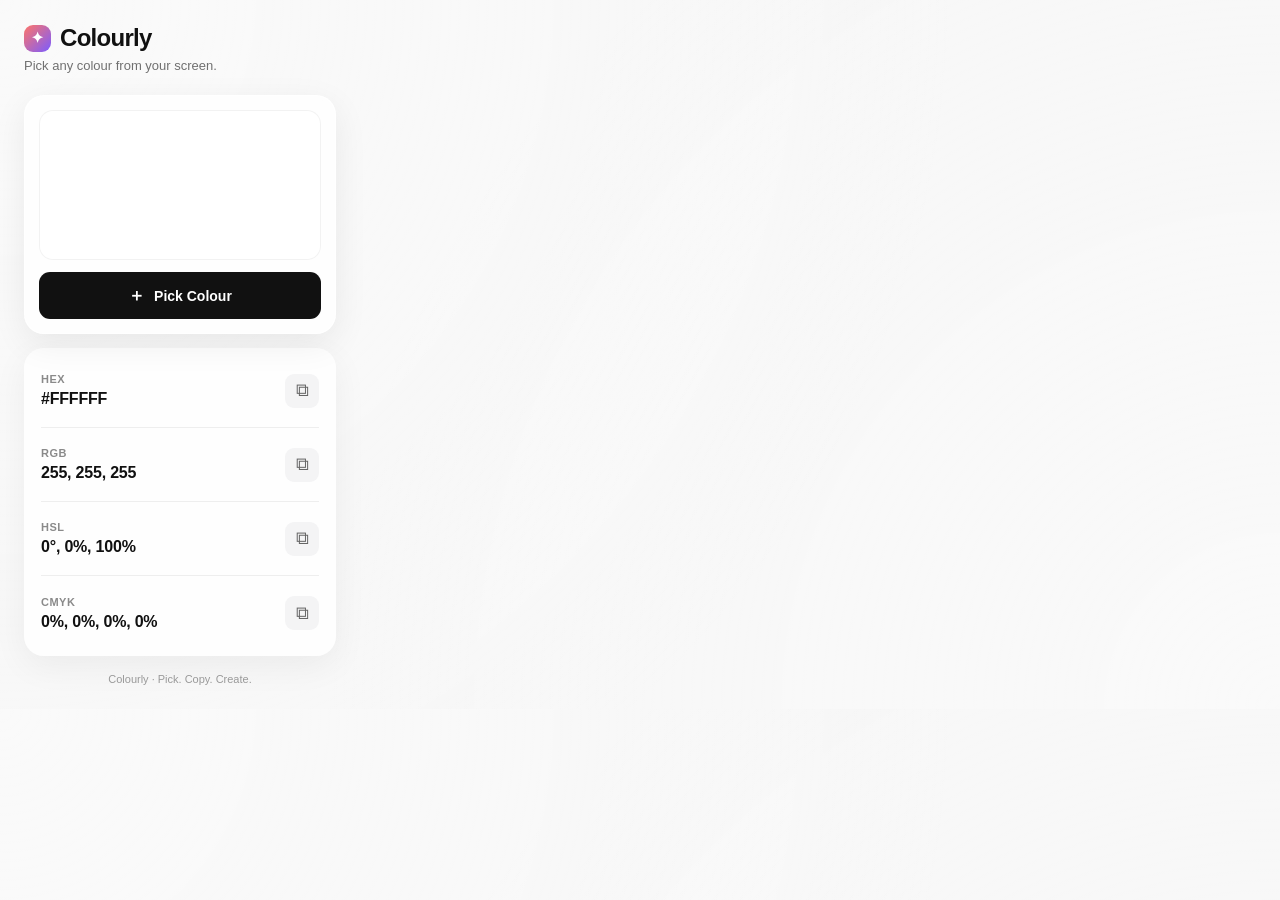
<file: extension/popup.html>
<!DOCTYPE html>

<html lang="en">

<head>

    <meta charset="UTF-8">

    <meta
        name="viewport"
        content="width=device-width, initial-scale=1.0"
    >

    <title>Colourly</title>

    <link
        rel="stylesheet"
        href="popup.css"
    >

</head>


<body>

    <main class="container">

        <!-- Header -->

        <header>

            <div class="brand">

                <div class="logo-mark">
                    ✦
                </div>

                <span>
                    Colourly
                </span>

            </div>

            <p>
                Pick any colour from your screen.
            </p>

        </header>


        <!-- Colour Preview -->

        <section class="colour-card">

            <div
                id="colour-preview"
                class="colour-preview"
            ></div>


            <button
                id="pick-button"
                class="pick-button"
            >
                <span>＋</span>
                Pick Colour
            </button>

        </section>


        <!-- Colour Values -->

        <section class="values-card">


            <!-- HEX -->

            <div class="value-row">

                <div>

                    <span class="label">
                        HEX
                    </span>

                    <strong id="hex-value">
                        #FFFFFF
                    </strong>

                </div>


                <button
                    class="copy-button"
                    data-copy="hex-value"
                    aria-label="Copy HEX"
                >
                    ⧉
                </button>

            </div>


            <!-- RGB -->

            <div class="value-row">

                <div>

                    <span class="label">
                        RGB
                    </span>

                    <strong id="rgb-value">
                        255, 255, 255
                    </strong>

                </div>


                <button
                    class="copy-button"
                    data-copy="rgb-value"
                    aria-label="Copy RGB"
                >
                    ⧉
                </button>

            </div>


            <!-- HSL -->

            <div class="value-row">

                <div>

                    <span class="label">
                        HSL
                    </span>

                    <strong id="hsl-value">
                        0°, 0%, 100%
                    </strong>

                </div>


                <button
                    class="copy-button"
                    data-copy="hsl-value"
                    aria-label="Copy HSL"
                >
                    ⧉
                </button>

            </div>


            <!-- CMYK -->

            <div class="value-row">

                <div>

                    <span class="label">
                        CMYK
                    </span>

                    <strong id="cmyk-value">
                        0%, 0%, 0%, 0%
                    </strong>

                </div>


                <button
                    class="copy-button"
                    data-copy="cmyk-value"
                    aria-label="Copy CMYK"
                >
                    ⧉
                </button>

            </div>


        </section>


        <footer>
            Colourly · Pick. Copy. Create.
        </footer>

    </main>


    <script src="popup.js"></script>

</body>

</html>
</file>
<file: extension/popup.css>
* {
    box-sizing: border-box;
    margin: 0;
    padding: 0;
}


body {

    width: 360px;
    min-height: 520px;

    font-family:
        Inter,
        -apple-system,
        BlinkMacSystemFont,
        "Segoe UI",
        sans-serif;

    color: #111;

    background:

        radial-gradient(
            circle at 0% 0%,
            rgba(
                var(--selected-rgb, 255, 255, 255),
                0.42
            ),
            rgba(
                var(--selected-rgb, 255, 255, 255),
                0.16
            ) 42%,
            rgba(255, 255, 255, 0) 65%
        ),

        radial-gradient(
            circle at 100% 100%,
            rgba(
                var(--selected-rgb, 255, 255, 255),
                0.38
            ),
            rgba(
                var(--selected-rgb, 255, 255, 255),
                0.14
            ) 42%,
            rgba(255, 255, 255, 0) 65%
        ),

        #f7f7f7;

    transition:
        background 0.45s ease;

}


.container {

    padding: 24px;

}


/* ================================
   HEADER
================================ */

header {
    margin-bottom: 22px;
}


.brand {

    display: flex;

    align-items: center;

    gap: 9px;

    font-size: 24px;

    font-weight: 750;

    letter-spacing: -0.7px;

}


.logo-mark {

    width: 27px;
    height: 27px;

    display: flex;

    align-items: center;
    justify-content: center;

    border-radius: 9px;

    background:
        linear-gradient(
            135deg,
            #ff7568,
            #7b5cff
        );

    color: white;

    font-size: 15px;

}


header p {

    margin-top: 6px;

    color: #707070;

    font-size: 13px;

}


/* ================================
   COLOUR CARD
================================ */

.colour-card {

    background: rgba(
        255,
        255,
        255,
        0.78
    );

    border: 1px solid rgba(
        255,
        255,
        255,
        0.8
    );

    border-radius: 20px;

    padding: 14px;

    box-shadow:
        0 10px 35px
        rgba(0, 0, 0, 0.07);

    backdrop-filter: blur(12px);

}


/* Colour preview */

.colour-preview {

    height: 150px;

    border-radius: 14px;

    background: #ffffff;

    box-shadow:
        inset 0 0 0 1px
        rgba(0, 0, 0, 0.05);

    transition:
        background-color 0.25s ease;

}


/* Pick button */

.pick-button {

    width: 100%;

    margin-top: 12px;

    padding: 12px 15px;

    border: none;

    border-radius: 11px;

    background: #111;

    color: white;

    font-size: 14px;

    font-weight: 600;

    cursor: pointer;

    transition:
        transform 0.15s ease,
        opacity 0.15s ease;

}


.pick-button:hover {

    opacity: 0.88;

}


.pick-button:active {

    transform: scale(0.98);

}


.pick-button span {

    margin-right: 5px;

    font-size: 17px;

}


/* ================================
   VALUES
================================ */

.values-card {

    margin-top: 14px;

    padding: 6px 17px;

    background: rgba(
        255,
        255,
        255,
        0.86
    );

    border-radius: 20px;

    box-shadow:
        0 10px 35px
        rgba(0, 0, 0, 0.055);

}


.value-row {

    min-height: 74px;

    display: flex;

    align-items: center;

    justify-content: space-between;

    border-bottom:
        1px solid #eeeeee;

}


.value-row:last-child {

    border-bottom: none;

}


.value-row > div {

    min-width: 0;

}


.label {

    display: block;

    margin-bottom: 5px;

    color: #8a8a8a;

    font-size: 11px;

    font-weight: 600;

    letter-spacing: 0.5px;

    text-transform: uppercase;

}


.value-row strong {

    display: block;

    font-size: 16px;

    font-weight: 650;

    letter-spacing: -0.2px;

}


/* Copy button */

.copy-button {

    width: 34px;
    height: 34px;

    border: none;

    border-radius: 9px;

    background: #f4f4f5;

    color: #666;

    font-size: 18px;

    cursor: pointer;

    transition:
        background 0.15s ease,
        transform 0.15s ease;

}


.copy-button:hover {

    background: #eaeaea;

}


.copy-button:active {

    transform: scale(0.92);

}


/* ================================
   FOOTER
================================ */

footer {

    margin-top: 17px;

    text-align: center;

    color: #999;

    font-size: 11px;

}
</file>
